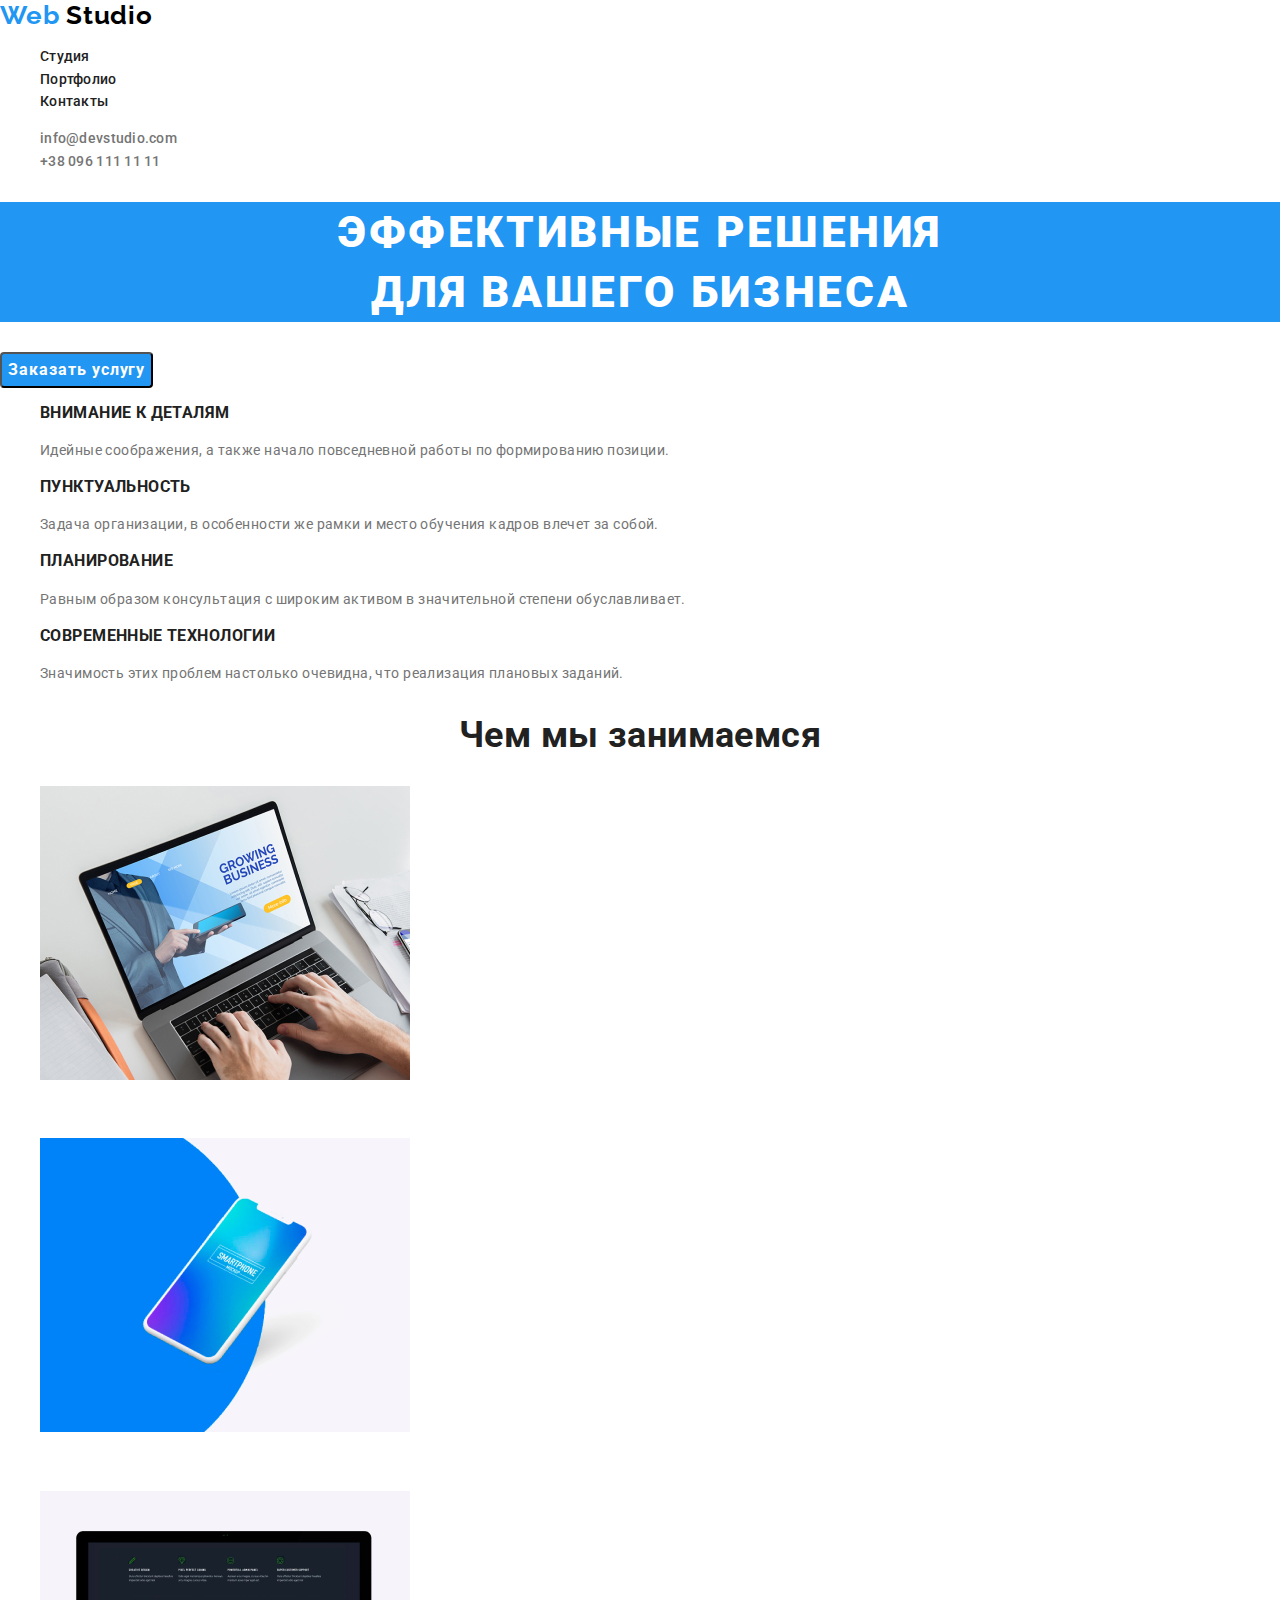
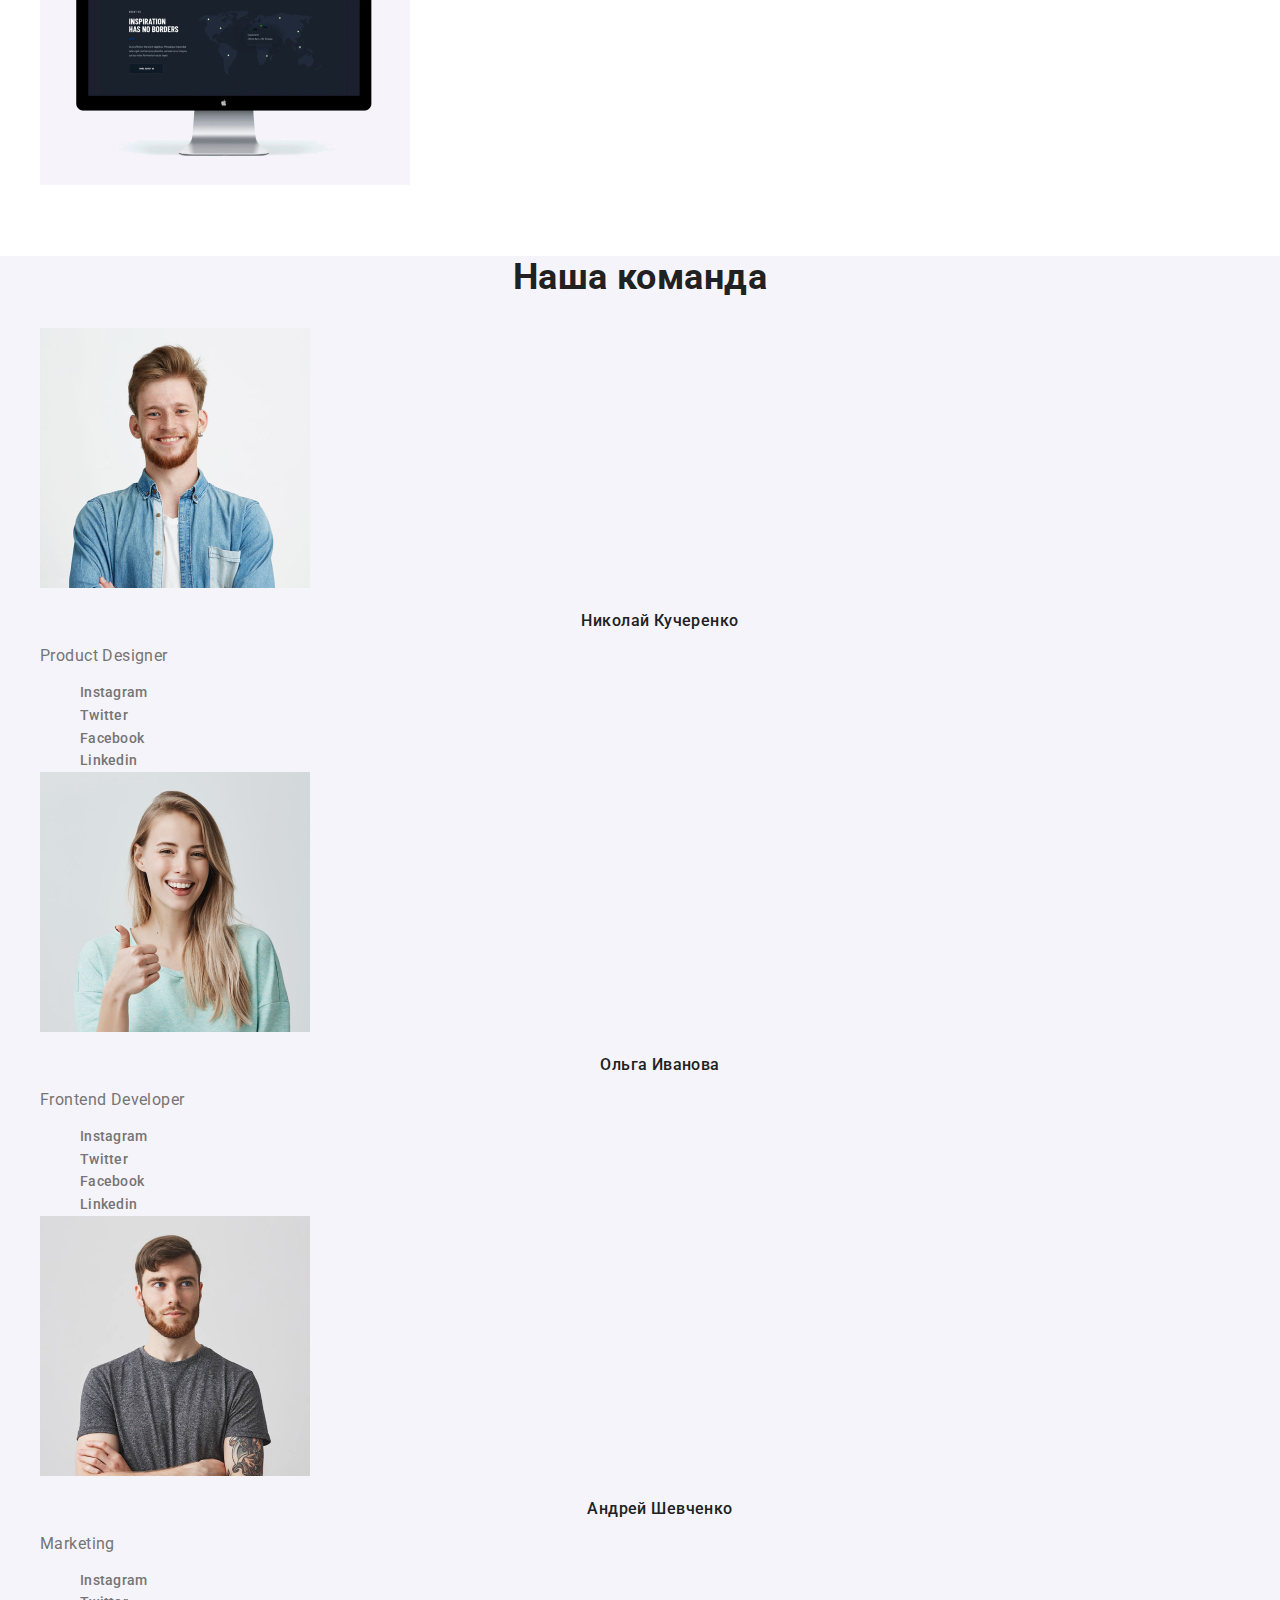
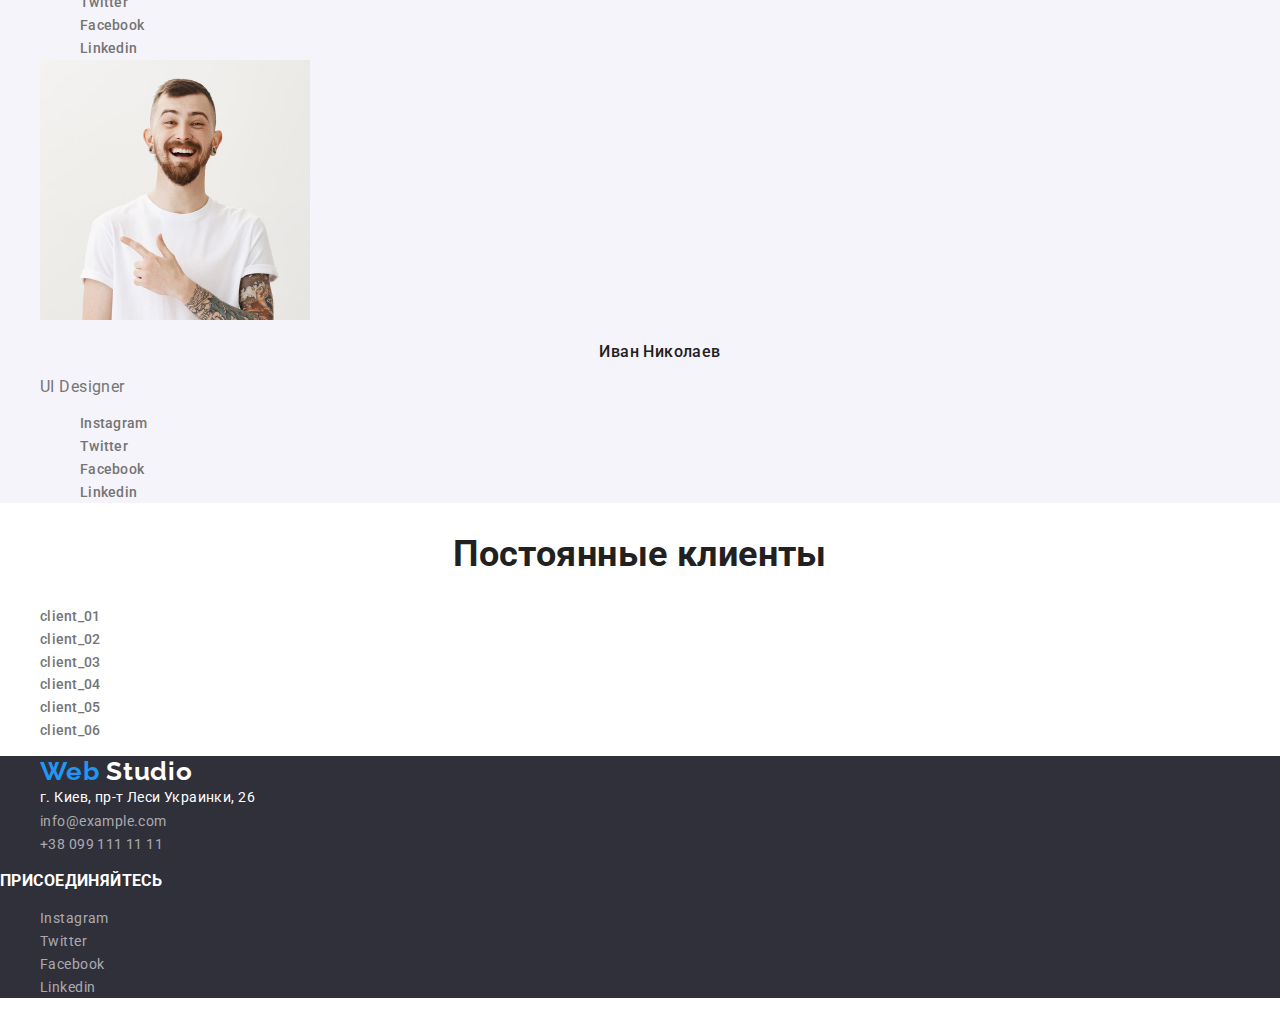
<file: index.html>
<!DOCTYPE html>
<html lang="ru">
  <head>
    <meta charset="UTF-8" />
    <meta name="viewport" content="width=device-width, initial-scale=1.0" />
    <title>Web Studio</title>
    <link
      href="https://fonts.googleapis.com/css2?family=Raleway:wght@700&family=Roboto:wght@400;500;700&display=swap"
      rel="stylesheet"
    />
    <link rel="stylesheet" href="./css/normalize.css" />
    <link rel="stylesheet" href="./css/styles.css" />
  </head>
  <body>
    <header>
      <nav>
        <a href="index.html" class="logo"
          >Web <span class="logo-span-black">Studio</span></a
        >
        <ul class="unmark menu-list">
          <li class="menu-item"><a href="./index.html" class="menu-link">Студия</a></li>
          <li class="menu-item">
            <a href="./portfolio.html" class="menu-link">Портфолио</a>
          </li>
          <li class="menu-item"><a href="" class="menu-link">Контакты</a></li>
        </ul>
      </nav>
      <ul class="unmark">
        <li>
          <a href="mailto:info@devstudio.com" class="contacts-link"
            >info@devstudio.com</a
          >
        </li>
        <li>
          <a href="tel:+380961111111" class="contacts-link">
            +38 096 111 11 11
          </a>
        </li>
      </ul>
    </header>
    <main>
      <section>
        <div>
          <h1 class="page-title">
            Эффективные решения<br />для вашего бизнеса
          </h1>
          <button class="button-main">Заказать услугу</button>
        </div>
      </section>
      <section>
        <h2 hidden>Особенности</h2>
        <ul class="unmark">
          <li>
            <h3 class="h3-title-features">Внимание к деталям</h3>
            <p>
              Идейные соображения, а также начало повседневной работы по
              формированию позиции.
            </p>
          </li>
        </ul>
        <ul class="unmark">
          <li>
            <h3 class="h3-title-features">Пунктуальность</h3>
            <p>
              Задача организации, в особенности же рамки и место обучения кадров
              влечет за собой.
            </p>
          </li>
        </ul>
        <ul class="unmark">
          <li>
            <h3 class="h3-title-features">Планирование</h3>
            <p>
              Равным образом консультация с широким активом в значительной
              степени обуславливает.
            </p>
          </li>
        </ul>
        <ul class="unmark">
          <li>
            <h3 class="h3-title-features">Современные технологии</h3>
            <p>
              Значимость этих проблем настолько очевидна, что реализация
              плановых заданий.
            </p>
          </li>
        </ul>
      </section>
      <section>
        <h2 class="h2-title">Чем мы занимаемся</h2>
        <ul class="unmark">
          <li>
            <img
              src="./images/img_box_01.jpg"
              width="370"
              height="294"
              alt="Десктопные приложения"
            />
            <h3 class="h3-title-working">Десктопные приложения</h3> 
          </li>
          <li>
            <img
              src="./images/img_box_02.jpg"
              width="370"
              height="294"
              alt="Мобильные приложения"
            />
            <h3 class="h3-title-working">Мобильные приложения</h3>
          </li>
          <li>
            <img
              src="./images/img_box_03.jpg"
              width="370"
              height="294"
              alt="Дизайнерские решения"
            />
            <h3 class="h3-title-working">Дизайнерские решения</h3>
          </li>
        </ul>
      </section>
      <section class="team-box">
        <h2 class="h2-title">Наша команда</h2>
        <ul class="unmark">
          <li>
            <img
              src="./images/team_card_1.jpg"
              width="270"
              height="260"
              alt="Николай Кучеренко"
            />
            <h3 class="h3-title-team">Николай Кучеренко</h3>
            <p class="p-title-team">Product Designer</p>
            <ul class="unmark">
              <li>
                <a href="#" class="contacts-link"><span>Instagram</span></a>
              </li>
              <li>
                <a href="#" class="contacts-link"><span>Twitter</span></a>
              </li>
              <li>
                <a href="#" class="contacts-link"><span>Facebook</span></a>
              </li>
              <li>
                <a href="#" class="contacts-link"><span>Linkedin</span></a>
              </li>
            </ul>
          </li>
          <li>
            <img
              src="./images/team_card_2.jpg"
              width="270"
              height="260"
              alt="Ольга Иванова"
            />
            <h3 class="h3-title-team">Ольга Иванова</h3>
            <p class="p-title-team">Frontend Developer</p>
            <ul class="unmark">
              <li>
                <a href="#" class="contacts-link"><span>Instagram</span></a>
              </li>
              <li>
                <a href="#" class="contacts-link"><span>Twitter</span></a>
              </li>
              <li>
                <a href="#" class="contacts-link"><span>Facebook</span></a>
              </li>
              <li>
                <a href="#" class="contacts-link"><span>Linkedin</span></a>
              </li>
            </ul>
          </li>
          <li>
            <img
              src="./images/team_card_3.jpg"
              width="270"
              height="260"
              alt="Андрей Шевченко"
            />
            <h3 class="h3-title-team">Андрей Шевченко</h3>
            <p class="p-title-team">Marketing</p>
            <ul class="unmark">
              <li>
                <a href="#" class="contacts-link"><span>Instagram</span></a>
              </li>
              <li>
                <a href="#" class="contacts-link"><span>Twitter</span></a>
              </li>
              <li>
                <a href="#" class="contacts-link"><span>Facebook</span></a>
              </li>
              <li>
                <a href="#" class="contacts-link"><span>Linkedin</span></a>
              </li>
            </ul>
          </li>
          <li>
            <img
              src="./images/team_card_4.jpg"
              width="270"
              height="260"
              alt="Иван Николаев"
            />
            <h3 class="h3-title-team">Иван Николаев</h3>
            <p class="p-title-team">UI Designer</p>
            <ul class="unmark">
              <li>
                <a href="#" class="contacts-link"><span>Instagram</span></a>
              </li>
              <li>
                <a href="#" class="contacts-link"><span>Twitter</span></a>
              </li>
              <li>
                <a href="#" class="contacts-link"><span>Facebook</span></a>
              </li>
              <li>
                <a href="#" class="contacts-link"><span>Linkedin</span></a>
              </li>
            </ul>
          </li>
        </ul>
      </section>
      <section>
        <h2 class="h2-title">Постоянные клиенты</h2>
        <ul class="unmark">
          <li>
            <a
              href="#"
              class="contacts-link"
              target="_blank"
              rel="noopener noreferrer"
              ><span>client_01</span></a
            >
          </li>
          <li>
            <a
              href="#"
              class="contacts-link"
              target="_blank"
              rel="noopener noreferrer"
              ><span>client_02</span></a
            >
          </li>
          <li>
            <a
              href="#"
              class="contacts-link"
              target="_blank"
              rel="noopener noreferrer"
              ><span>client_03</span></a
            >
          </li>
          <li>
            <a
              href="#"
              class="contacts-link"
              target="_blank"
              rel="noopener noreferrer"
              ><span>client_04</span></a
            >
          </li>
          <li>
            <a
              href="#"
              class="contacts-link"
              target="_blank"
              rel="noopener noreferrer"
              ><span>client_05</span></a
            >
          </li>
          <li>
            <a
              href="#"
              class="contacts-link"
              target="_blank"
              rel="noopener noreferrer"
              ><span>client_06</span></a
            >
          </li>
        </ul>
      </section>
    </main>
    <footer class="footer-bg">
      <ul class="unmark">
        <li>
          <a href="index.html" class="logo"
            >Web <span class="logo-span-white">Studio</span></a
          >
        </li>

        <li>
          <a href="#" class="address-link">г. Киев, пр-т Леси Украинки, 26</a>
        </li>
        <li>
          <a href="mailto:info@example.com" class="contacts-link-footer"
            >info@example.com</a
          >
        </li>
        <li>
          <a href="tel:+380991111111" class="contacts-link-footer">
            +38 099 111 11 11
          </a>
        </li>
      </ul>
      <section>
        <h3 class="h3-footer">присоединяйтесь</h3>
        <ul class="unmark">
          <li>
            <a
              href="#"
              target="_blank"
              rel="noopener noreferrer"
              class="contacts-link-footer"
              ><span>Instagram</span></a
            >
          </li>
          <li>
            <a
              href="#"
              target="_blank"
              rel="noopener noreferrer"
              class="contacts-link-footer"
              ><span>Twitter</span></a
            >
          </li>
          <li>
            <a
              href="#"
              target="_blank"
              rel="noopener noreferrer"
              class="contacts-link-footer"
              ><span>Facebook</span></a
            >
          </li>
          <li>
            <a
              href="#"
              target="_blank"
              rel="noopener noreferrer"
              class="contacts-link-footer"
              ><span>Linkedin</span></a
            >
          </li>
        </ul>
      </section>
    </footer>
  </body>
</html>
</file>
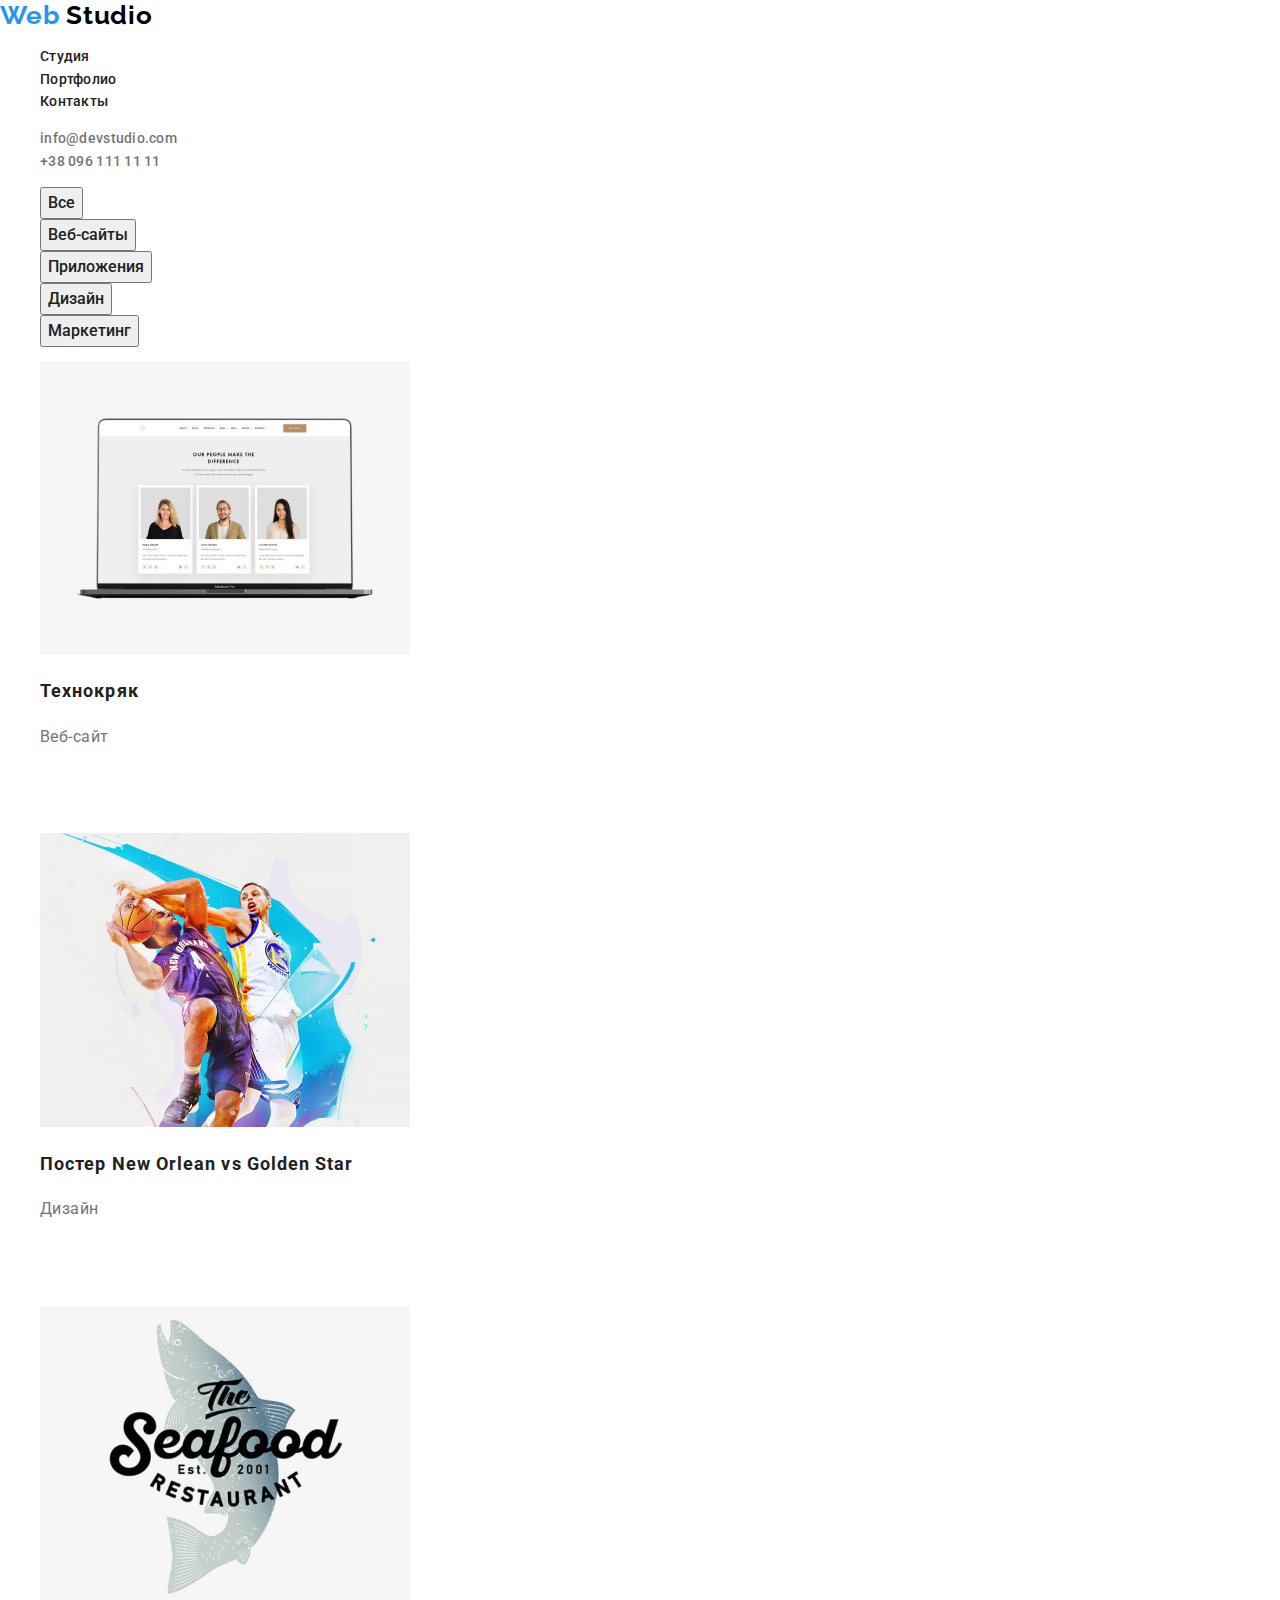
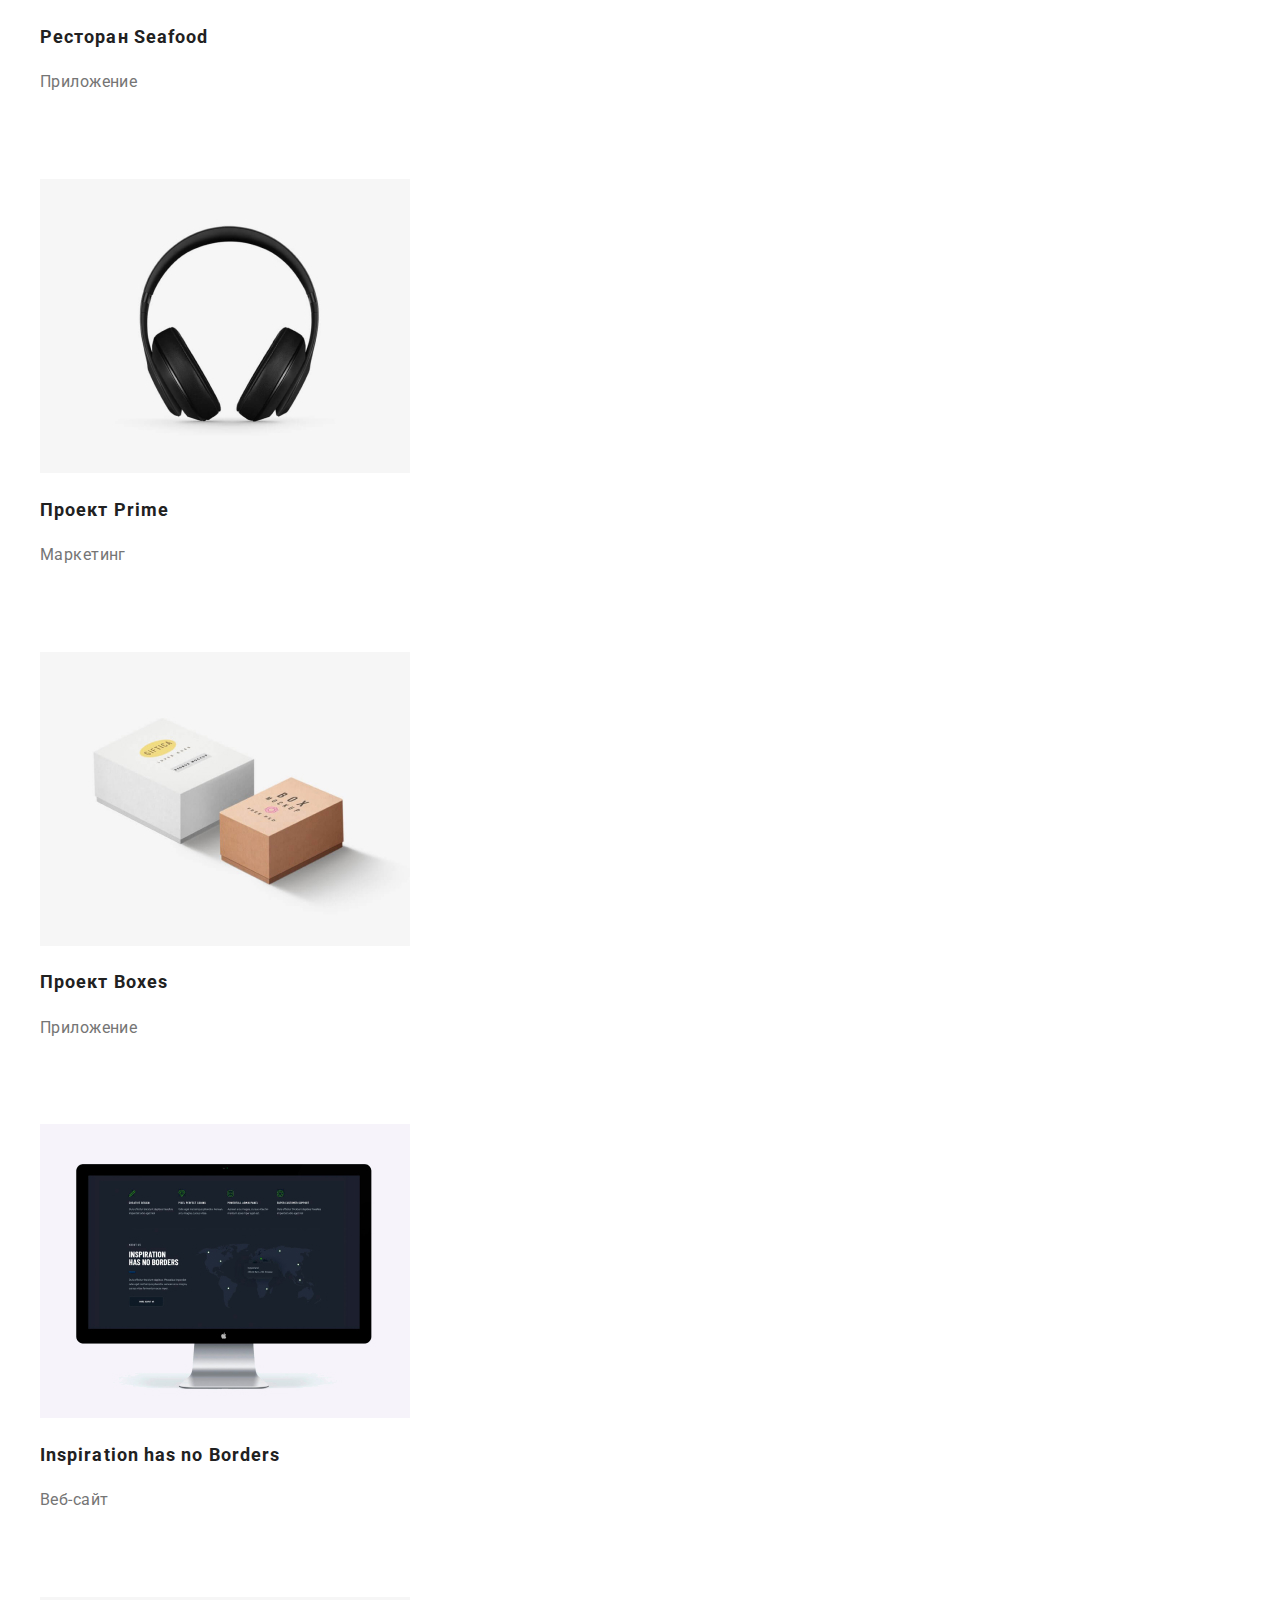
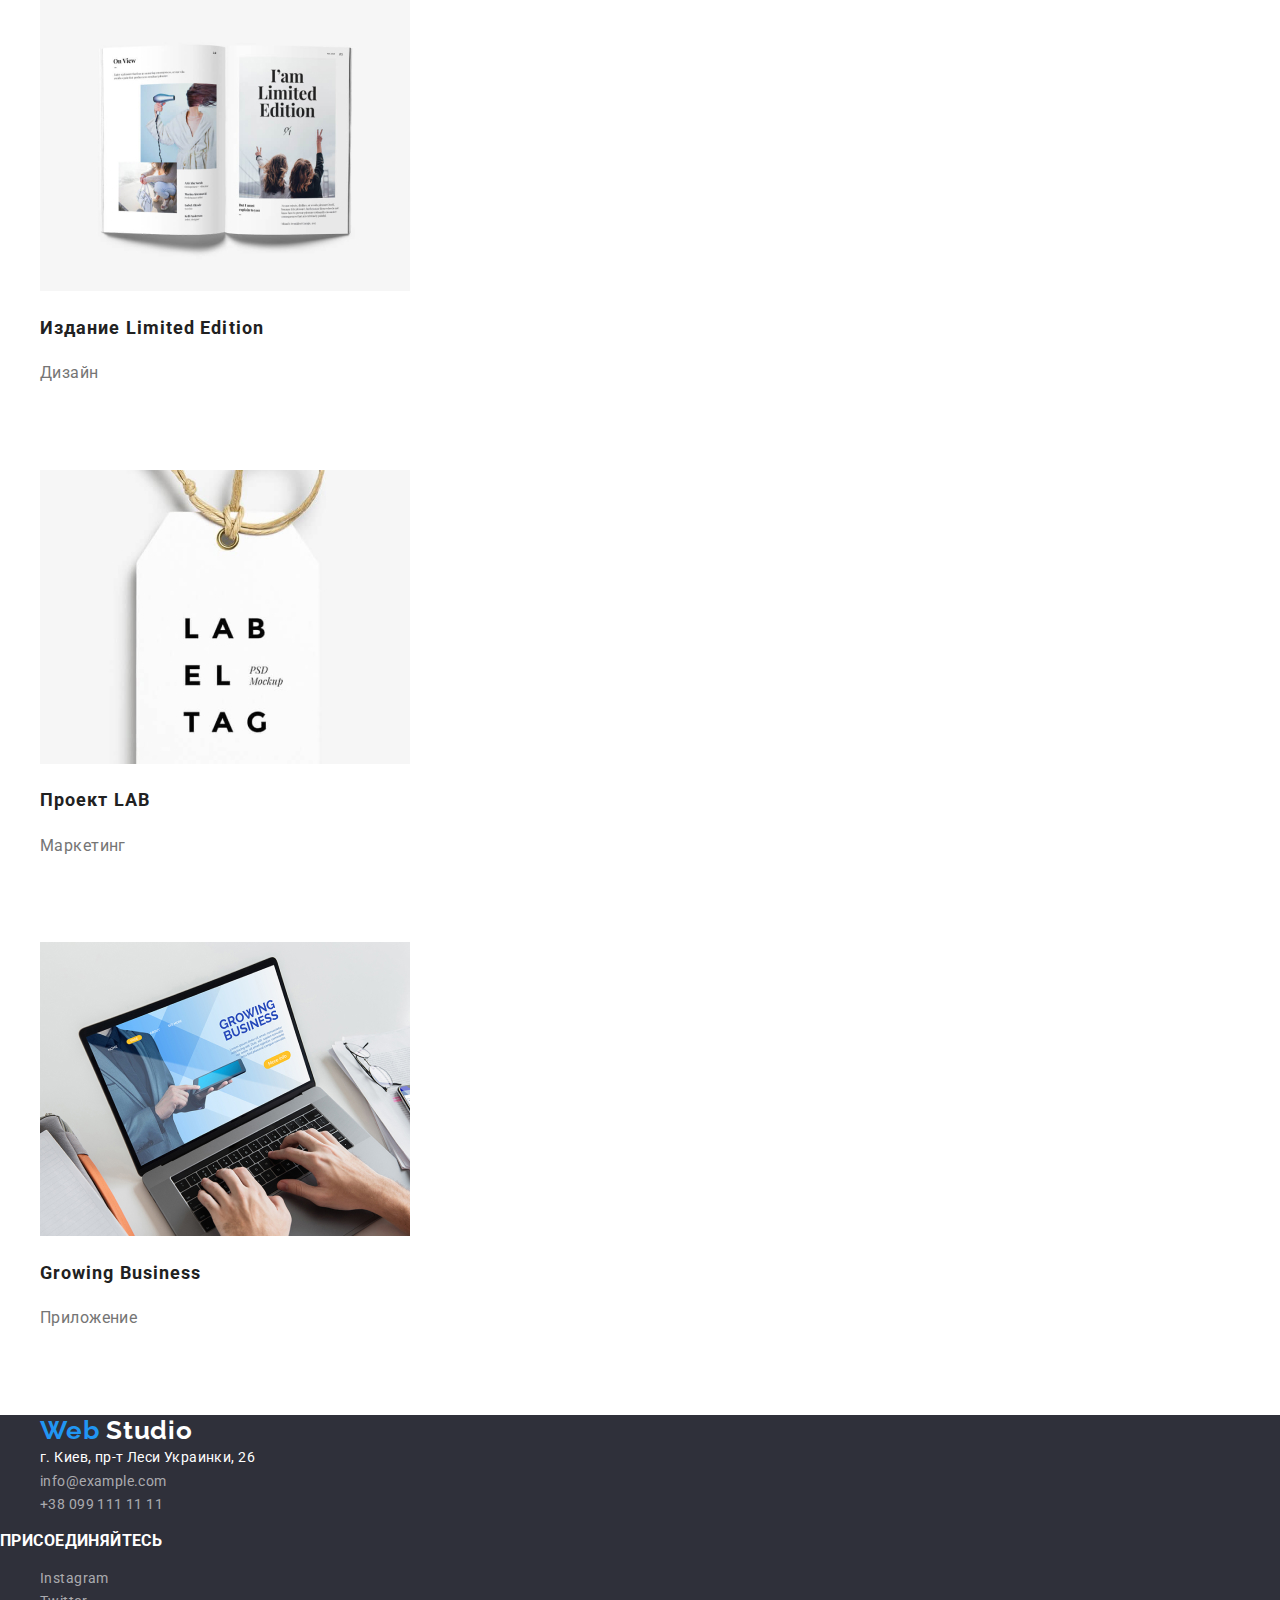
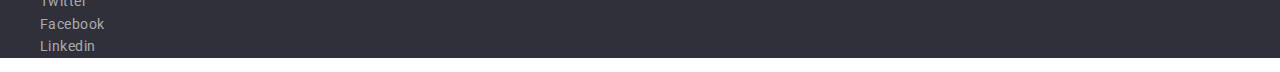
<file: portfolio.html>
<!DOCTYPE html>
<html lang="ru">
  <head>
    <meta charset="UTF-8" />
    <meta name="viewport" content="width=device-width, initial-scale=1.0" />
    <title>Portfolio</title>
    <link
      href="https://fonts.googleapis.com/css2?family=Raleway:wght@700&family=Roboto:wght@400;500;700&display=swap"
      rel="stylesheet"
    />
    <link rel="stylesheet" href="./css/normalize.css" />
    <link rel="stylesheet" href="./css/styles.css" />
  </head>
  <body>
    <header>
      <nav>
        <a href="index.html" class="logo"
          >Web <span class="logo-span-black">Studio</span></a
        >
        <ul class="unmark menu-list">
          <li class="menu-item">
            <a href="./index.html" class="menu-link">Студия</a>
          </li>
          <li class="menu-item">
            <a href="./portfolio.html" class="menu-link">Портфолио</a>
          </li>
          <li class="menu-item"><a href="" class="menu-link">Контакты</a></li>
        </ul>
      </nav>
      <ul class="unmark">
        <li>
          <a href="mailto:info@devstudio.com" class="contacts-link"
            >info@devstudio.com</a
          >
        </li>
        <li>
          <a href="tel:+380961111111" class="contacts-link">
            +38 096 111 11 11
          </a>
        </li>
      </ul>
    </header>
    <main>
      <section>
        <h1 hidden>Проэкты</h1>
        <ul class="unmark">
          <li><button type="button" class="button-portfolio">Все</button></li>
          <li>
            <button type="button" class="button-portfolio">Веб-сайты</button>
          </li>
          <li>
            <button type="button" class="button-portfolio">Приложения</button>
          </li>
          <li>
            <button type="button" class="button-portfolio">Дизайн</button>
          </li>
          <li>
            <button type="button" class="button-portfolio">Маркетинг</button>
          </li>
        </ul>
        <ul class="unmark">
          <li>
            <a href="" class="portfolio-link"
              ><img
                src="./images/potrfolio-img-01.jpg"
                width="370"
                height="294"
                alt="Вэб-сайт Технокряк"
              />
              <h2 class="h2-portfolio">Технокряк</h2>
              <p class="p-portfolio-short">Веб-сайт</p>
              <p class="p-portfolio-long">
                Технокряк это современная площадка распространения коронавируса.
                Компании используют эту платформу для цифрового шпионажа и атак
                на защищённые сервера конкурентов.
              </p>
            </a>
          </li>
          <li>
            <a href="" class="portfolio-link"
              ><img
                src="./images/potrfolio-img-02.jpg"
                width="370"
                height="294"
                alt="New Orlean vs Golden Star"
              />

              <h2 class="h2-portfolio">Постер New Orlean vs Golden Star</h2>
              <p class="p-portfolio-short">Дизайн</p>
              <p class="p-portfolio-long">
                Технокряк это современная площадка распространения коронавируса.
                Компании используют эту платформу для цифрового шпионажа и атак
                на защищённые сервера конкурентов.
              </p>
            </a>
          </li>
          <li>
            <a href="" class="portfolio-link"
              ><img
                src="./images/potrfolio-img-03.jpg"
                width="370"
                height="294"
                alt="Ресторан Seafood"
              />
              <h2 class="h2-portfolio">Ресторан Seafood</h2>
              <p class="p-portfolio-short">Приложение</p>
              <p class="p-portfolio-long">
                Технокряк это современная площадка распространения коронавируса.
                Компании используют эту платформу для цифрового шпионажа и атак
                на защищённые сервера конкурентов.
              </p>
            </a>
          </li>
          <li>
            <a href="" class="portfolio-link"
              ><img
                src="./images/potrfolio-img-04.jpg"
                width="370"
                height="294"
                alt="Проект Prime"
              />
              <h2 class="h2-portfolio">Проект Prime</h2>
              <p class="p-portfolio-short">Маркетинг</p>
              <p class="p-portfolio-long">
                Технокряк это современная площадка распространения коронавируса.
                Компании используют эту платформу для цифрового шпионажа и атак
                на защищённые сервера конкурентов.
              </p>
            </a>
          </li>
          <li>
            <a href="" class="portfolio-link"
              ><img
                src="./images/potrfolio-img-05.jpg"
                width="370"
                height="294"
                alt="Проект Boxes"
              />
              <h2 class="h2-portfolio">Проект Boxes</h2>
              <p class="p-portfolio-short">Приложение</p>
              <p class="p-portfolio-long">
                Технокряк это современная площадка распространения коронавируса.
                Компании используют эту платформу для цифрового шпионажа и атак
                на защищённые сервера конкурентов.
              </p>
            </a>
          </li>
          <li>
            <a href="" class="portfolio-link"
              ><img
                src="./images/potrfolio-img-06.jpg"
                width="370"
                height="294"
                alt="Inspiration has no Borders"
              />
              <h2 class="h2-portfolio">Inspiration has no Borders</h2>
              <p class="p-portfolio-short">Веб-сайт</p>
              <p class="p-portfolio-long">
                Технокряк это современная площадка распространения коронавируса.
                Компании используют эту платформу для цифрового шпионажа и атак
                на защищённые сервера конкурентов.
              </p>
            </a>
          </li>
          <li>
            <a href="" class="portfolio-link"
              ><img
                src="./images/potrfolio-img-07.jpg"
                width="370"
                height="294"
                alt="Inspiration has no Borders"
              />
              <h2 class="h2-portfolio">Издание Limited Edition</h2>
              <p class="p-portfolio-short">Дизайн</p>
              <p class="p-portfolio-long">
                Технокряк это современная площадка распространения коронавируса.
                Компании используют эту платформу для цифрового шпионажа и атак
                на защищённые сервера конкурентов.
              </p>
            </a>
          </li>
          <li>
            <a href="" class="portfolio-link"
              ><img
                src="./images/potrfolio-img-08.jpg"
                width="370"
                height="294"
                alt="Проект LAB"
              />
              <h2 class="h2-portfolio">Проект LAB</h2>
              <p class="p-portfolio-short">Маркетинг</p>
              <p class="p-portfolio-long">
                Технокряк это современная площадка распространения коронавируса.
                Компании используют эту платформу для цифрового шпионажа и атак
                на защищённые сервера конкурентов.
              </p>
            </a>
          </li>
          <li>
            <a href="" class="portfolio-link"
              ><img
                src="./images/potrfolio-img-09.jpg"
                width="370"
                height="294"
                alt="Growing Business"
              />
              <h2 class="h2-portfolio">Growing Business</h2>
              <p class="p-portfolio-short">Приложение</p>
              <p class="p-portfolio-long">
                Технокряк это современная площадка распространения коронавируса.
                Компании используют эту платформу для цифрового шпионажа и атак
                на защищённые сервера конкурентов.
              </p>
            </a>
          </li>
        </ul>
      </section>
    </main>
    <footer class="footer-bg">
      <ul class="unmark">
        <li>
          <a href="index.html" class="logo"
            >Web <span class="logo-span-white">Studio</span></a
          >
        </li>

        <li>
          <a href="#" class="address-link">г. Киев, пр-т Леси Украинки, 26</a>
        </li>
        <li>
          <a href="mailto:info@example.com" class="contacts-link-footer"
            >info@example.com</a
          >
        </li>
        <li>
          <a href="tel:+380991111111" class="contacts-link-footer">
            +38 099 111 11 11
          </a>
        </li>
      </ul>
      <section>
        <h3 class="h3-footer">присоединяйтесь</h3>
        <ul class="unmark">
          <li>
            <a
              href="#"
              target="_blank"
              rel="noopener noreferrer"
              class="contacts-link-footer"
              ><span>Instagram</span></a
            >
          </li>
          <li>
            <a
              href="#"
              target="_blank"
              rel="noopener noreferrer"
              class="contacts-link-footer"
              ><span>Twitter</span></a
            >
          </li>
          <li>
            <a
              href="#"
              target="_blank"
              rel="noopener noreferrer"
              class="contacts-link-footer"
              ><span>Facebook</span></a
            >
          </li>
          <li>
            <a
              href="#"
              target="_blank"
              rel="noopener noreferrer"
              class="contacts-link-footer"
              ><span>Linkedin</span></a
            >
          </li>
        </ul>
      </section>
    </footer>
  </body>
</html>
</file>
<file: css/styles.css>
:root {
  --accent-color: #2196f3; /* акцентуючий колір для hover / logo */
  --background-footer: #2f303a; /* колір фону в футері */
  --background-team-box: #f5f4fa; /* колір фону "Наша команда" */
  --background-body: #ffffff; /* колір фону сторінки */
  --white-color: #ffffff; /* світлі надписи текстом */
  --black-color: #212121; /* чорний текст */
  --gray-color: #757575; /* сірий текст */
  --footer-link-color: rgba(
    255,
    255,
    255,
    0.6
  ); /* прозорий колір лінків футера */
}

body {
  font-family: "Roboto", sans-serif;
  font-style: normal;
  font-weight: normal;
  font-size: 14px;
  line-height: 1.625;
  letter-spacing: 0.03em;
  color: var(--gray-color);
  background: var(--background-body);
}

.logo {
  font-family: "Raleway", sans-serif;
  font-style: normal;
  font-weight: bold;
  font-size: 26px;
  line-height: 1.192;
  letter-spacing: 0.03em;
  color: var(--accent-color);
  text-decoration: none;
}

.logo-span-black {
  color: #000000;
}

.logo-span-white {
  color: var(--white-color);
}

.unmark {
  list-style: none;
}

.menu-link {
  font-weight: 500;
  line-height: 1.143;
  letter-spacing: 0.02em;
  color: var(--black-color);
  text-decoration: none;
}

.menu-link:hover,
.menu-link:focus {
  color: var(--accent-color);
}

.contacts-link {
  font-weight: 500;
  font-size: 14px;
  line-height: 1.143;
  letter-spacing: 0.02em;
  color: var(--gray-color);
  text-decoration: none;
}

.contacts-link:hover,
.contacts-link:focus {
  color: var(--accent-color);
}

.contacts-link-footer {
  line-height: 1, 714;
  color: var(--footer-link-color);
  text-decoration: none;
}

.contacts-link-footer:hover,
.contacts-link-footer:focus {
  color: var(--accent-color);
}

.address-link {
  line-height: 1.714;
  color: var(--white-color);
  text-decoration: none;
}

.address-link:hover,
.address-link:focus {
  color: var(--accent-color);
}

.page-title {
  font-weight: 900;
  font-size: 44px;
  line-height: 1.364;
  text-align: center;
  letter-spacing: 0.06em;
  text-transform: uppercase;
  color: var(--white-color);
  background: var(--accent-color); /* тільки для відладки. видалити */
}

.button-main {
  font-weight: bold;
  font-size: 16px;
  line-height: 1.875;
  display: flex;
  align-items: center;
  text-align: center;
  letter-spacing: 0.06em;
  color: var(--white-color);
  background: var(--accent-color);
  border-radius: 4px;
}

.button-portfolio {
  font-weight: 500;
  font-size: 16px;
  line-height: 1.625;
  text-align: center;
  color: var(--black-color);
  /* background: var(--accent-color); */
  /* border-radius: 4px;  */
}

.button-portfolio:hover,
.button-portfolio:focus {
  color: var(--white-color);
}

.h2-title {
  font-weight: bold;
  font-size: 36px;
  line-height: 1.167;
  text-align: center;
  color: var(--black-color);
}

.h3-title-features {
  font-weight: bold;
  line-height: 1.143;
  text-transform: uppercase;
  color: var(--black-color);
}

.h3-title-working {
  font-weight: bold;
  line-height: 1.143;
  text-align: center;
  text-transform: uppercase;
  color: var(--white-color);
}

.h3-title-team {
  font-weight: 500;
  font-size: 16px;
  line-height: 1.188;
  text-align: center;
  color: var(--black-color);
}

.h3-footer {
  font-weight: bold;
  line-height: 1.143;
  text-transform: uppercase;
  color: var(--white-color);
}

.team-box {
  background: var(--background-team-box);
}

.p-title-team {
  font-size: 16px;
  line-height: 1.188;
}

.footer-bg {
  background: var(--background-footer);
}

.h2-portfolio {
  font-weight: bold;
  font-size: 18px;
  line-height: 2x;
  letter-spacing: 0.06em;
  color: var(--black-color);
}

.p-portfolio-short {
  font-size: 16px;
  line-height: 1.875;
  color: var(--gray-color);
}

.p-portfolio-long {
  font-size: 16px;
  line-height: 1.556;
  color: var(--white-color);
}

.portfolio-link {
  text-decoration: none;
}

.portfolio-link:hover,
.portfolio-link:focus {
  color: var(--accent-color);
}
</file>
